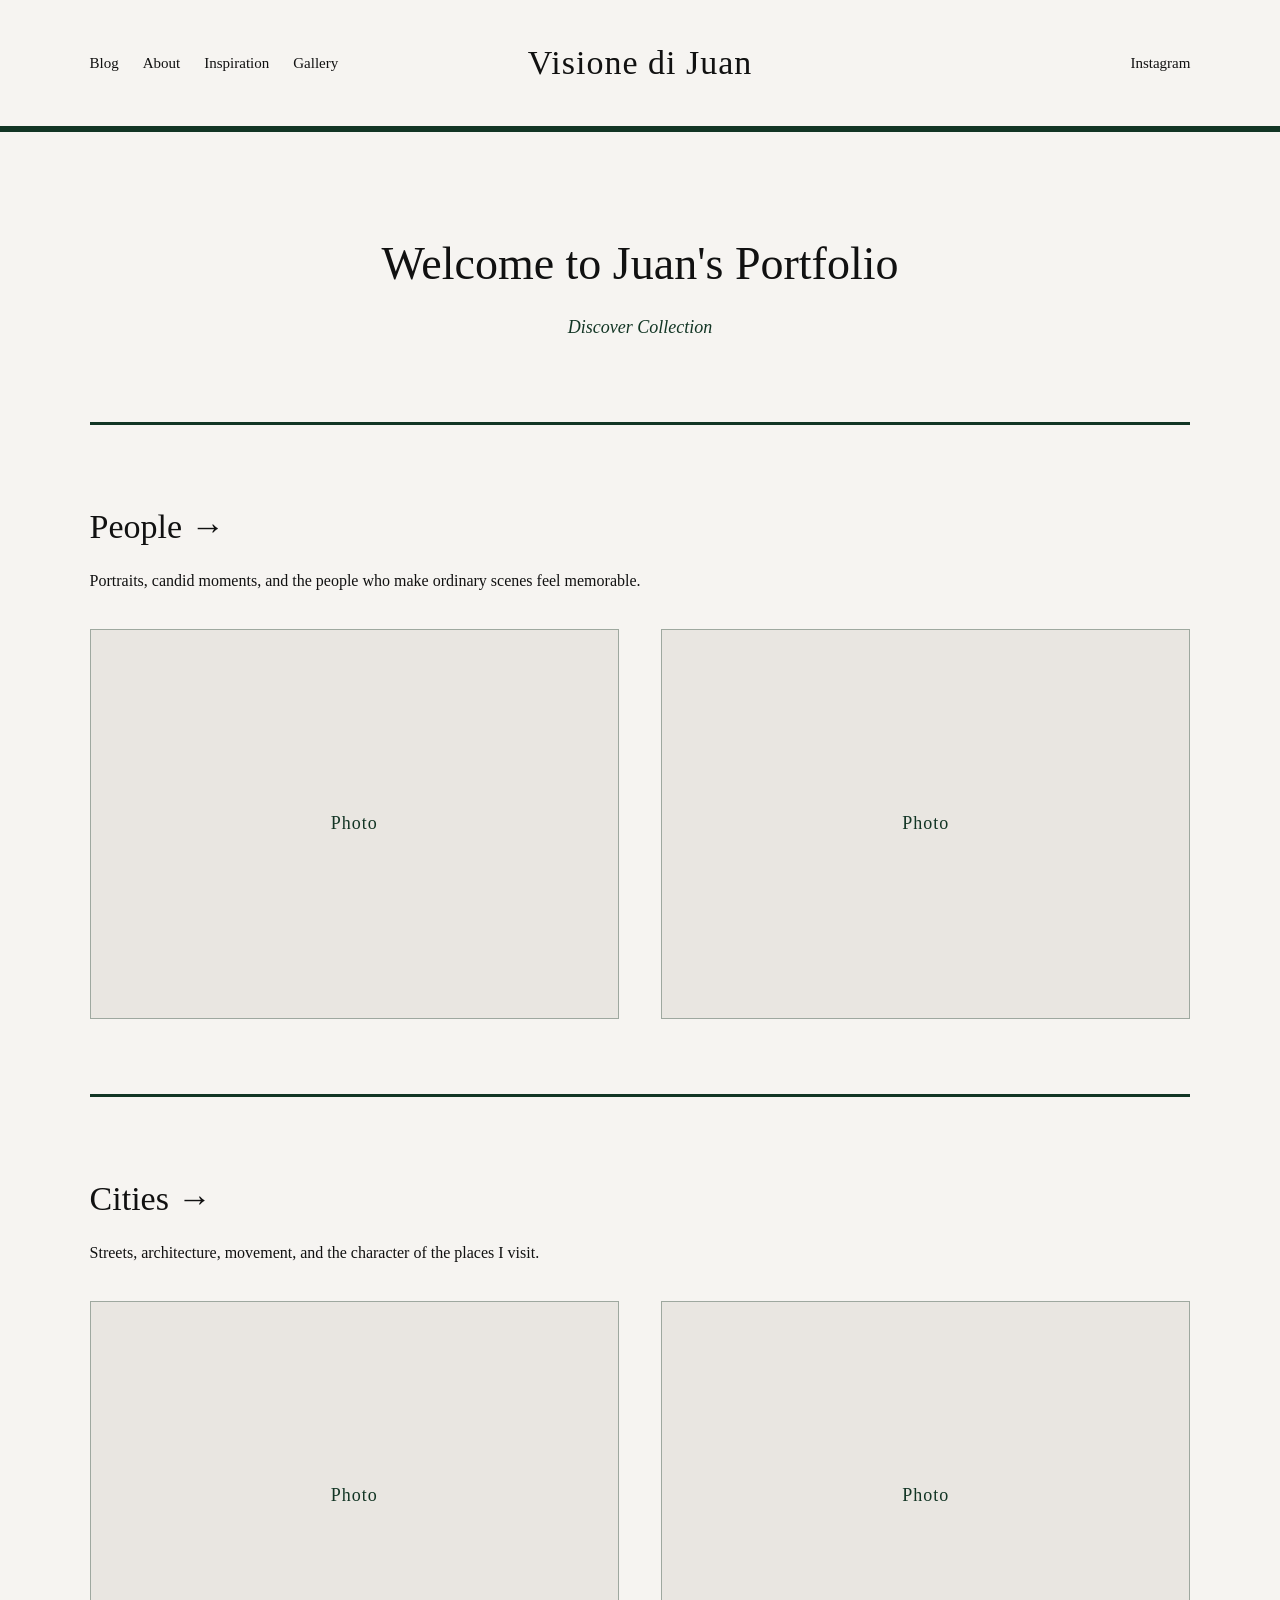
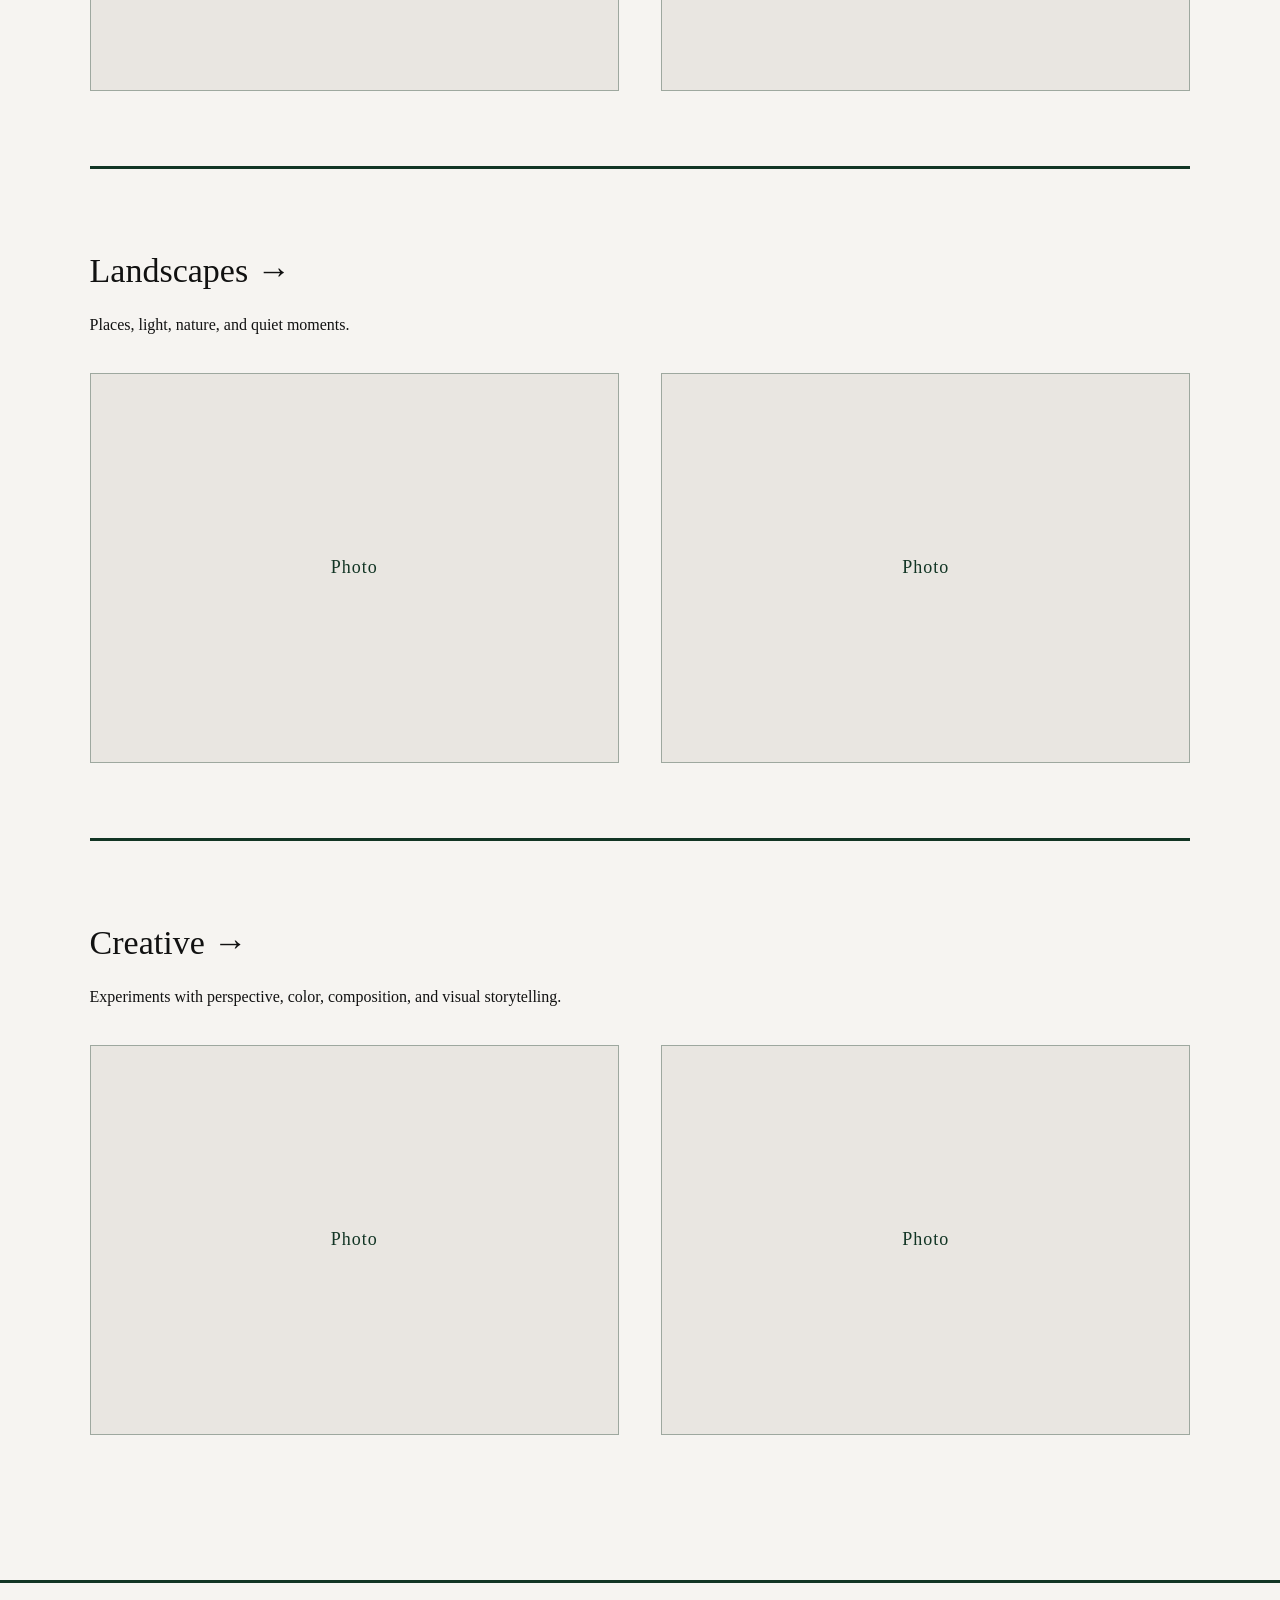
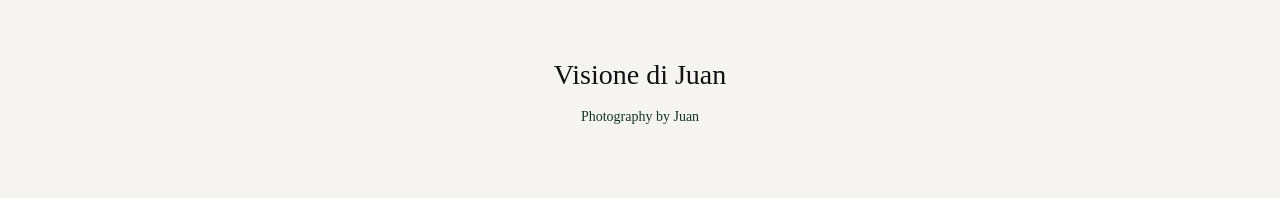
<file: index.html>
<!DOCTYPE html>
<html lang="en">

<head>
    <meta charset="UTF-8">
    <meta name="viewport" content="width=device-width, initial-scale=1.0">

    <title>Visione di Juan</title>

    <link rel="stylesheet" href="css/style.css">
</head>

<body>

    <header>

        <nav class="navigation">

            <div class="nav-left">
                <a href="index.html">Blog</a>
                <a href="about.html">About</a>
                <a href="inspiration.html">Inspiration</a>
                <a href="gallery.html">Gallery</a>
            </div>

            <div class="logo">
                <h1>Visione di Juan</h1>
            </div>

            <div class="nav-right">
                <a href="#">Instagram</a>
            </div>

        </nav>

    </header>


    <main>

        <section class="welcome">

            <h2>Welcome to Juan's Portfolio</h2>

            <p>Discover Collection</p>

        </section>


        <section class="collection">

            <div class="collection-heading">

                <a href="gallery.html#people">
                    <h2>People →</h2>
                </a>

                <p>
                    Portraits, candid moments, and the people
                    who make ordinary scenes feel memorable.
                </p>

            </div>


            <div class="photo-grid">

                <div class="photo-placeholder">
                    Photo
                </div>

                <div class="photo-placeholder">
                    Photo
                </div>

            </div>

        </section>


        <section class="collection">

            <div class="collection-heading">

                <a href="gallery.html#cities">
                    <h2>Cities →</h2>
                </a>

                <p>
                    Streets, architecture, movement, and
                    the character of the places I visit.
                </p>

            </div>


            <div class="photo-grid">

                <div class="photo-placeholder">
                    Photo
                </div>

                <div class="photo-placeholder">
                    Photo
                </div>

            </div>

        </section>


        <section class="collection">

            <div class="collection-heading">

                <a href="gallery.html#landscapes">
                    <h2>Landscapes →</h2>
                </a>

                <p>
                    Places, light, nature, and quiet moments.
                </p>

            </div>


            <div class="photo-grid">

                <div class="photo-placeholder">
                    Photo
                </div>

                <div class="photo-placeholder">
                    Photo
                </div>

            </div>

        </section>


        <section class="collection">

            <div class="collection-heading">

                <a href="gallery.html#creative">
                    <h2>Creative →</h2>
                </a>

                <p>
                    Experiments with perspective, color,
                    composition, and visual storytelling.
                </p>

            </div>


            <div class="photo-grid">

                <div class="photo-placeholder">
                    Photo
                </div>

                <div class="photo-placeholder">
                    Photo
                </div>

            </div>

        </section>

    </main>


    <footer>

        <h2>Visione di Juan</h2>

        <p>Photography by Juan</p>

    </footer>


</body>

</html>
</file>
<file: css/style.css>
* {
    margin: 0;
    padding: 0;
    box-sizing: border-box;
}

body {
    background-color: #F6F4F1;
    color: #111111;
    font-family: Constantia, Georgia, serif;
    line-height: 1.6;
}

/* HEADER */

header {
    padding: 36px 7%;
    border-bottom: 6px solid #123524;
}

.navigation {
    display: grid;
    grid-template-columns: 1fr auto 1fr;
    align-items: center;
    gap: 30px;
}

.nav-left,
.nav-right {
    display: flex;
    align-items: center;
    gap: 24px;
}

.nav-right {
    justify-content: flex-end;
}

.navigation a {
    color: #111111;
    text-decoration: none;
    font-size: 15px;
    transition: 0.3s ease;
}

.navigation a:hover {
    color: #123524;
    text-decoration: underline;
    text-underline-offset: 5px;
}

.logo h1 {
    font-size: 34px;
    font-weight: normal;
    letter-spacing: 1px;
    white-space: nowrap;
}

/* WELCOME */

.welcome {
    text-align: center;
    padding: 95px 20px 80px;
}

.welcome h2 {
    font-size: 46px;
    font-weight: normal;
    margin-bottom: 12px;
}

.welcome p {
    font-size: 18px;
    font-style: italic;
    color: #123524;
}

/* COLLECTIONS */

.collection {
    width: 86%;
    max-width: 1250px;
    margin: 0 auto;
    padding: 75px 0;
    border-top: 3px solid #123524;
}

.collection-heading {
    margin-bottom: 35px;
}

.collection-heading a {
    color: #111111;
    text-decoration: underline;
    text-underline-offset: 7px;
    text-decoration-thickness: 1px;
}

.collection-heading a:hover {
    color: #123524;
}

.collection-heading h2 {
    font-size: 34px;
    font-weight: normal;
    display: inline-block;
    margin-bottom: 14px;
}

.collection-heading p {
    max-width: 600px;
    font-size: 16px;
}

/* PHOTO GRID */

.photo-grid {
    display: grid;
    grid-template-columns: repeat(2, 1fr);
    gap: 42px;
}

.photo-placeholder {
    height: 390px;
    background-color: #E9E6E1;
    border: 1px solid rgba(18, 53, 36, 0.35);

    display: flex;
    justify-content: center;
    align-items: center;

    color: #123524;
    font-size: 18px;
    letter-spacing: 1px;
}

/* FOOTER */

footer {
    margin-top: 70px;
    padding: 70px 20px;
    text-align: center;
    border-top: 3px solid #123524;
}

footer h2 {
    font-size: 28px;
    font-weight: normal;
    margin-bottom: 8px;
}

footer p {
    font-size: 14px;
    color: #123524;
}

/* MOBILE */

@media (max-width: 850px) {

    .navigation {
        grid-template-columns: 1fr;
        text-align: center;
    }

    .nav-left,
    .nav-right {
        justify-content: center;
        flex-wrap: wrap;
    }

    .logo {
        grid-row: 1;
    }

    .logo h1 {
        font-size: 30px;
    }

    .welcome {
        padding: 70px 20px 55px;
    }

    .welcome h2 {
        font-size: 34px;
    }

    .collection {
        width: 90%;
    }

    .photo-grid {
        grid-template-columns: 1fr;
    }

    .photo-placeholder {
        height: 320px;
    }
}

/* ========================================
   GALLERY PAGE
======================================== */


/* GALLERY INTRO */

.gallery-intro {
    text-align: center;
    padding: 110px 20px 100px;
}

.gallery-intro h1 {
    font-size: 58px;
    font-weight: normal;
    margin-bottom: 18px;
}

.gallery-intro p {
    font-size: 18px;
    font-style: italic;
    color: #123524;
}


/* GALLERY SECTIONS */

.gallery-section {
    width: 86%;
    max-width: 1250px;
    margin: 0 auto;
    padding: 80px 0;
    border-top: 3px solid #123524;
}

.gallery-section-heading {
    margin-bottom: 55px;
}

.gallery-section-heading h2 {
    font-size: 42px;
    font-weight: normal;
    margin-bottom: 18px;
}

.gallery-section-heading p {
    max-width: 720px;
    font-size: 17px;
    line-height: 1.8;
}


/* PHOTO GALLERY */

.gallery-grid {
    display: grid;
    grid-template-columns: repeat(2, 1fr);
    gap: 42px;
}

.gallery-placeholder {
    height: 430px;
    background-color: #E9E6E1;
    border: 1px solid rgba(18, 53, 36, 0.35);

    display: flex;
    align-items: center;
    justify-content: center;

    color: #123524;
    font-size: 18px;

}

.gallery-photo {
    width: 100%;
    height: 430px;
    object-fit: cover;
    display: block;
}


/* GALLERY MOBILE */

@media (max-width: 850px) {

    .gallery-intro {
        padding: 75px 20px 65px;
    }

    .gallery-intro h1 {
        font-size: 42px;
    }

    .gallery-section {
        width: 90%;
    }

    .gallery-grid {
        grid-template-columns: 1fr;
    }

    .gallery-placeholder {
        height: 350px;
    }

}
</file>
